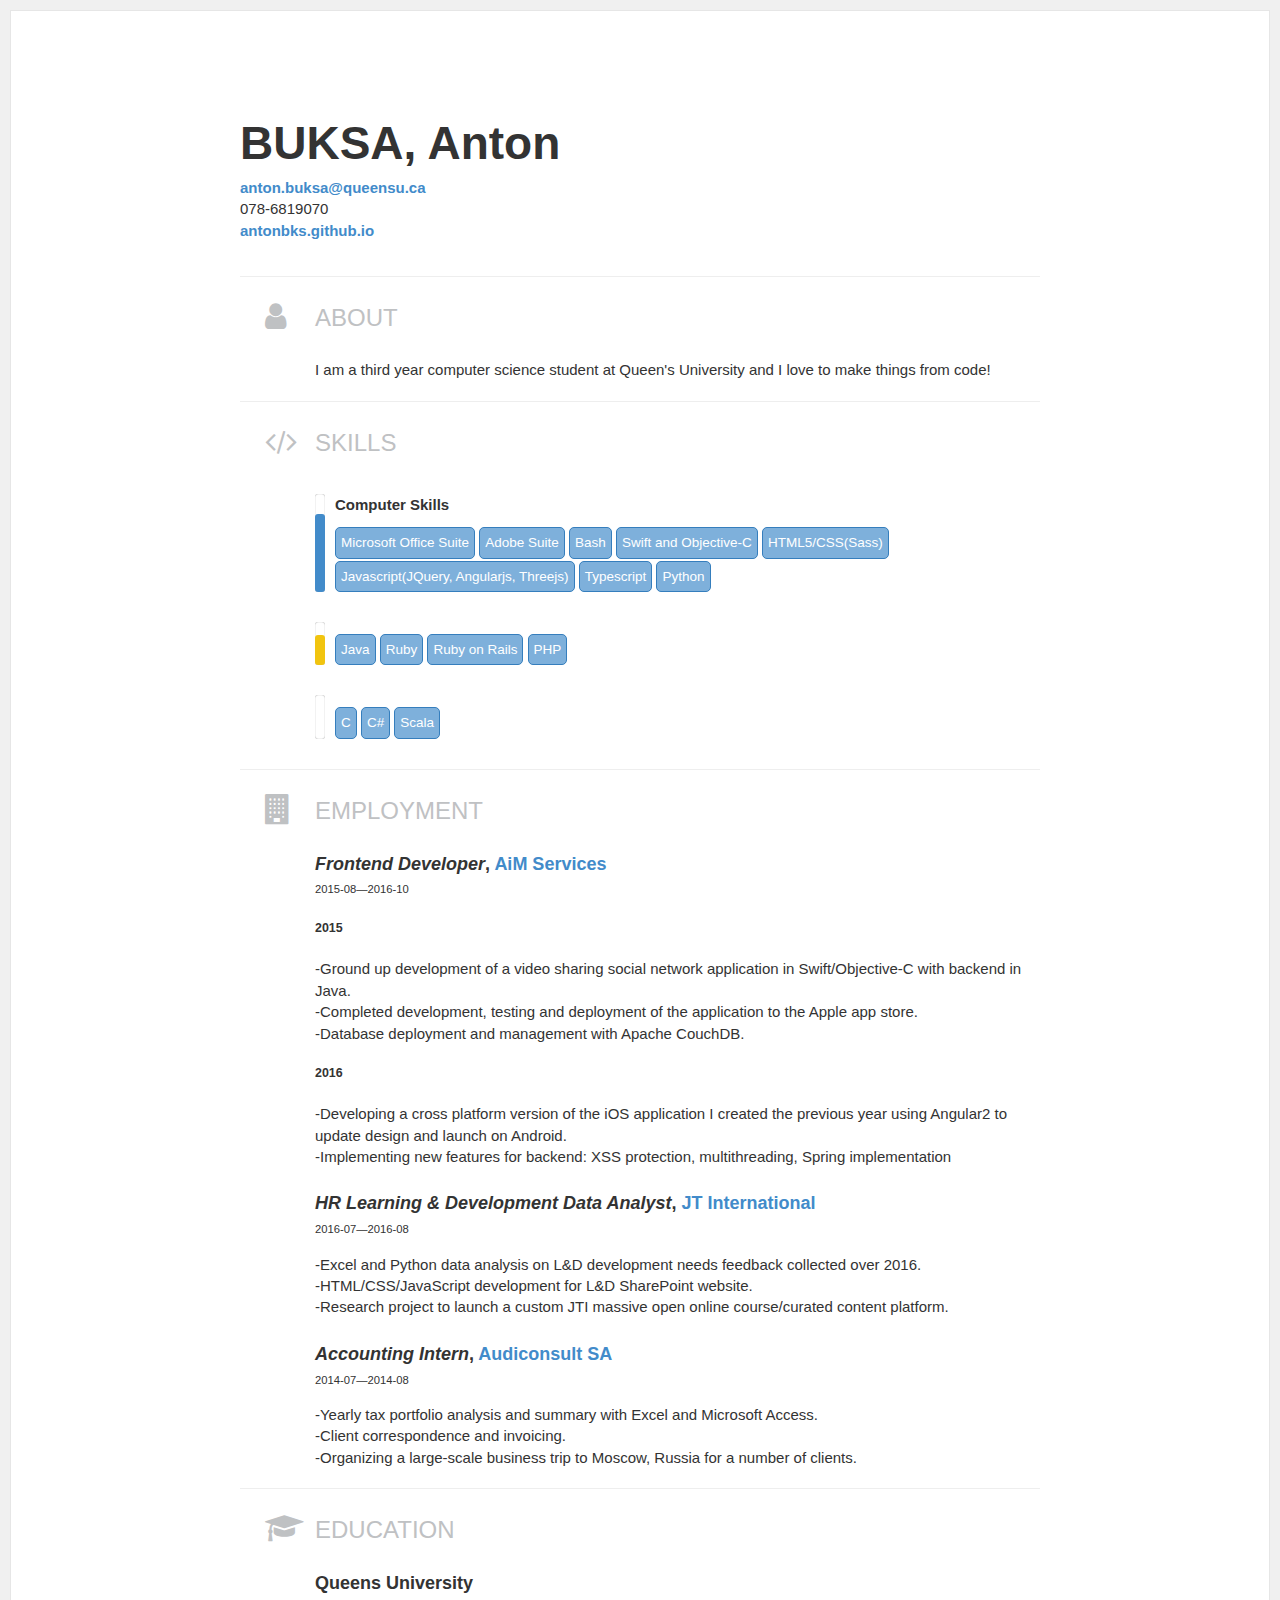
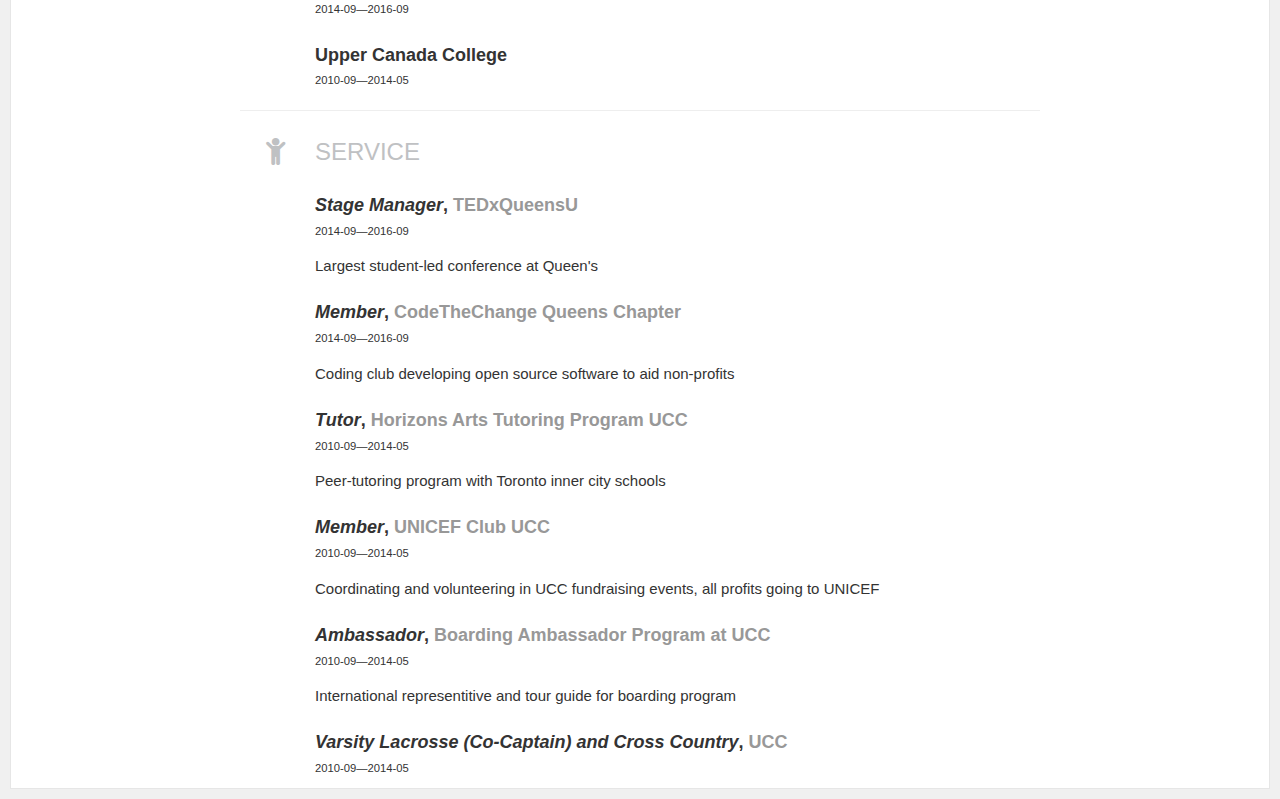
<file: resume.html>
<!DOCTYPE html>
<html>
  
  <head>
    <meta charset="utf-8">
    <title>BUKSA, Anton</title>
    <link href='https://fonts.googleapis.com/css?family=Open+Sans:400,300,300italic,400italic,600,600italic,700,700italic'
    rel='stylesheet' type='text/css'>
    <link rel="stylesheet" href="https://maxcdn.bootstrapcdn.com/font-awesome/4.3.0/css/font-awesome.min.css">
    <link href="modern-html.css" rel="stylesheet" type="text/css">
  </head>
  
  <body>
    <main id="main">
      <div id="container">
        <header>
          <h1>BUKSA, Anton</h1>
          <div id="contact">
            <div class="email"><a href="mailto:anton.buksa@queensu.ca">anton.buksa@queensu.ca</a>
            </div>
            <div class="phone">078-6819070</div>
            <div class="website"><a href="antonbks.github.io/index">antonbks.github.io</a>
            </div>
          </div>
        </header>
        </header>
        <hr>
        <section id="summary">
          <h3>About</h3>
          <span class="fa fa-lg fa-user"></span>I am a third year computer science student at Queen's University and I love
          to make things from code!</section>
        <hr>
        <section id="skills">
          <header>
            <h3>Skills</h3>
          </header>
          <span class="fa fa-lg fa-code"></span>
          <ul class="list-unstyled">
            <li class="card card-nested card-skills">
              <div class="skill-level" rel="tooltip" title="Advanced" data-placement="left">
                <div class="skill-progress advanced"></div>
              </div>
              <div class="skill-info"> <strong>Computer Skills</strong>
                <div class="space-top labels">
                  <span class="label label-keyword">Microsoft Office Suite</span>
                  <span class="label label-keyword">Adobe Suite</span>
                  <span class="label label-keyword">Bash</span>
                  <span class="label label-keyword">Swift and Objective-C</span>
                  <span class="label label-keyword">HTML5/CSS(Sass)</span>
                  <span class="label label-keyword">Javascript(JQuery, Angularjs, Threejs)</span>
                  <span class="label label-keyword">Typescript</span>
                  <span class="label label-keyword">Python</span>
                </div>
              </div>
            </li>
            <li class="card card-nested card-skills">
              <div class="skill-level" rel="tooltip" title="Intermediate" data-placement="left">
                <div class="skill-progress intermediate"></div>
              </div>
              <div class="skill-info"> <strong></strong>
                <div class="space-top labels">
                  <span class="label label-keyword">Java</span>
                  <span class="label label-keyword">Ruby</span>
                  <span class="label label-keyword">Ruby on Rails</span>
                  <span class="label label-keyword">PHP</span>
                </div>
              </div>
            </li>
            <li class="card card-nested card-skills">
              <div class="skill-level" rel="tooltip" title="Basic" data-placement="left">
                <div class="skill-progress basic"></div>
              </div>
              <div class="skill-info"> <strong></strong>
                <div class="space-top labels">
                  <span class="label label-keyword">C</span>
                  <span class="label label-keyword">C#</span>
                  <span class="label label-keyword">Scala</span>
                </div>
              </div>
            </li>
          </ul>
        </section>
        <hr>
        <section id="employment">
          <header>
            <h3>Employment</h3>
          </header>
          <span class="fa fa-lg fa-building"></span>
          <h4>
            <span class="res-label">Frontend Developer</span>, <a href="http://www.aim-services.ch/">AiM Services</a>
          </h4>
          <span class="tenure">2015-08&mdash;2016-10</span>
          <h5>2015</h5>
          <p> -Ground up development of a video sharing social network application in Swift/Objective-C
            with backend in Java.<br> -Completed development, testing and deployment of the application
            to the Apple app store.<br> -Database deployment and management with Apache CouchDB.<br>
          </p><h5>2016</h5>
          <p> -Developing a cross platform version of the iOS application I created the previous
            year using Angular2 to update design and launch on Android.<br> -Implementing new features
            for backend: XSS protection, multithreading, Spring implementation</p>
          <h4>
            <span class="res-label">HR Learning & Development Data Analyst</span>, <a href="http://www.jti.com/">JT International</a>
          </h4>
          <span class="tenure">2016-07&mdash;2016-08</span>
          <p> -Excel and Python data analysis on L&D development needs feedback collected over
            2016.<br> -HTML/CSS/JavaScript development for L&D SharePoint website.<br> -Research project
            to launch a custom JTI massive open online course/curated content platform.</p>
          <h4>
            <span class="res-label">Accounting Intern</span>, <a href="http://www.audiconsult.ch/en/">Audiconsult SA</a>
          </h4>
          <span class="tenure">2014-07&mdash;2014-08</span>
          <p> -Yearly tax portfolio analysis and summary with Excel and Microsoft Access.<br> -Client
            correspondence and invoicing.<br> -Organizing a large-scale business trip to Moscow, Russia
            for a number of clients.</p>
        </section>
        <hr>
        <section id="education">
          <header>
            <h3>Education</h3>
          </header>
          <span class="fa fa-lg fa-mortar-board"></span>
          <h4>Queens University</h4>
          <span class="tenure">2014-09&mdash;2016-09</span>
          <h4>Upper Canada College</h4>
          <span class="tenure">2010-09&mdash;2014-05</span>
        </section>
        <hr>
        <section id="volunteer">
          <header>
            <h3>Service</h3>
          </header>
          <span class="fa fa-lg fa-child"></span>
          <h4>
            <span class="res-label">Stage Manager</span>,
            <span class="defunct">TEDxQueensU</span>
          </h4>
          <span class="tenure">2014-09&mdash;2016-09</span>
          <p>Largest student-led conference at Queen&#39;s</p>
          <h4>
            <span class="res-label">Member</span>,
            <span class="defunct">CodeTheChange Queens Chapter</span>
          </h4>
          <span class="tenure">2014-09&mdash;2016-09</span>
          <p>Coding club developing open source software to aid non-profits</p>
          <h4>
            <span class="res-label">Tutor</span>,
            <span class="defunct">Horizons Arts Tutoring Program UCC</span>
          </h4>
          <span class="tenure">2010-09&mdash;2014-05</span>
          <p>Peer-tutoring program with Toronto inner city schools</p>
          <h4>
            <span class="res-label">Member</span>,
            <span class="defunct">UNICEF Club UCC</span>
          </h4>
          <span class="tenure">2010-09&mdash;2014-05</span>
          <p>Coordinating and volunteering in UCC fundraising events, all profits going to UNICEF</p>
          <h4>
            <span class="res-label">Ambassador</span>,
            <span class="defunct">Boarding Ambassador Program at UCC</span>
          </h4>
          <span class="tenure">2010-09&mdash;2014-05</span>
          <p>International representitive and tour guide for boarding program</p>
          <h4>
            <span class="res-label">Varsity Lacrosse (Co-Captain) and Cross Country</span>,
            <span class="defunct">UCC</span>
          </h4>
          <span class="tenure">2010-09&mdash;2014-05</span>
        </section>
      </div>
    </main>
  </body>

</html>
</file>
<file: modern-html.css>
* {
  box-sizing: border-box;
}

main {
  display: block;
}

body {
  font-family: 'Helvetica Neue', Helvetica, 'Lato', sans-serif;
  font-size: 15px;
  color: #333;
  line-height: 1.42857143;
  background-color: #F0F0F0;
  margin: 0;
  padding: 0;
}

/* Typical page borders are awkward when rendered to PDF. */
body.pdf {
  background-color: #FFFFFF;
}

/* Adobe or wkhtmltopdf has issues with the <main> tag, so we use <div> for
the PDF case, <main> for the HTML case, and style both via an ID. */
#main {
  background-color: #FFF;
  margin: 10px;
  padding: 10px;
  border: 1px solid #E6E6E6;
}

body.pdf > #main {
  border: none;
}

#container > header {
  padding-top: 6em;
  padding-bottom: 1em;
}

body.pdf #container > header {
  padding: 0;
}

#main > #container > section {
  margin-left: 5em;
  position: relative;
  display: block;
}

#main > #container > section > span.fa
 {
  position: absolute;
  top: 4px;
  left: -50px;
  font-size: 30px;
  color: #BFC1C3;
}

hr {
  margin-top: 20px;
  margin-bottom: 20px;
  border: 0;
  border-top: 1px solid #EEE;
}

.tenure {
  font-size: 75%;
}

h1 {
  margin: 0;
  font-size: 46px;
}

h3 {
  font-size: 24px;
  color: #BFC1C3;
  text-transform: uppercase;
  font-weight: normal;
}

h4 {
  margin-bottom: 0;
  font-size: 18px;
}

a, a:visited {
  color: #428BCA;
  text-decoration: none;
  font-weight: bold;
}

a:hover {
  text-decoration: underline;
}

.defunct {
  color: #989898;
  font-weight: bold;
}

#summary > p > strong {
  font-size: 1.25em;
}


.label-keyword {
  display: inline-block;
  background: #7eb0db;
  color: white;
  font-size: 0.9em;
  padding: 5px;
  border: 1px solid #357ebd;
  border-radius: 5px;
  margin-top: 2px;
}

.card-skills {
    position: relative;
}
.card-nested {
    min-height: 0;
    margin-bottom: 10px;
    border-width: 1px 0 0 0;
}
.card {
    background: #FFF;
    border-radius: 3px;
    padding: 10px;
}

.skill-level {
  border-radius: 3px;
  position: absolute;
  top: 10px;
  bottom: 10px;
  left: 0;
  width: 10px;
  box-shadow: inset 0 0 1px rgba(0, 0, 0, 0.5);
}
.skill-level .skill-progress {
  position: absolute;
  border-radius: 3px;
  bottom: 0;
  width: 100%;
  -webkit-transition: height 1s ease;
}
.skill-level .skill-progress.beginner {
  height: 50%;
  background: #e74c3c;
}
.skill-level .skill-progress.intermediate {
  height: 70%;
  background: #f1c40f;
}
.skill-level .skill-progress.advanced {
  height: 80%;
  background: #428bca;
}
.skill-level .skill-progress.master {
  height: 95%;
  background: #5cb85c;
}
.skill-info {
  margin-left: 10px;
}
@media (max-width: 480px) {
  .skill-info {
    margin-left: 20px;
  }
}

.list-unstyled {
  padding-left: 0;
  list-style: none;
}

.card-skills {
  position: relative;
}

.space-top {
    margin-top: 10px;
}

#container {
  max-width: 800px;
  margin: 0 auto;
}

#elevator-pitch {
  text-align: center;
  font-size: 24px;
  color: #BFC1C3;
  text-transform: uppercase;
  font-weight: normal;
}

.res-label {
  font-style: italic;
}
</file>
